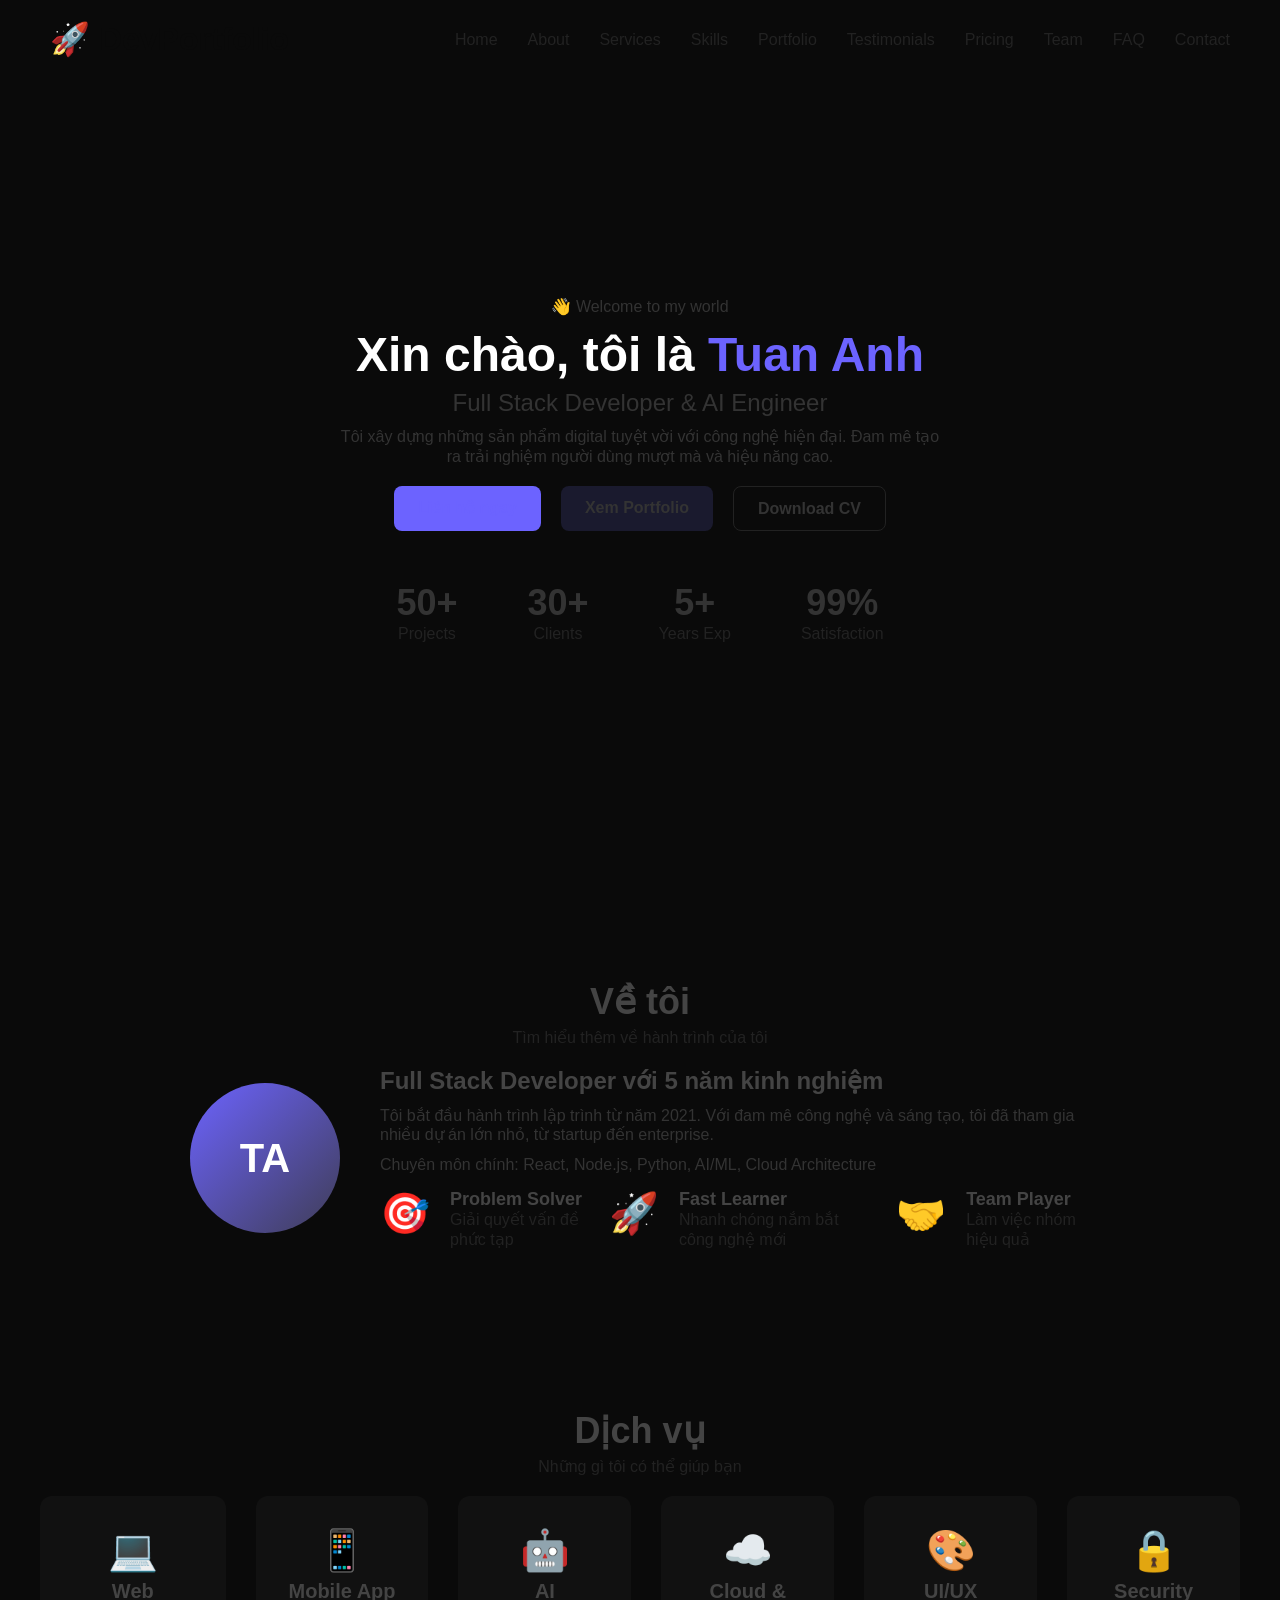
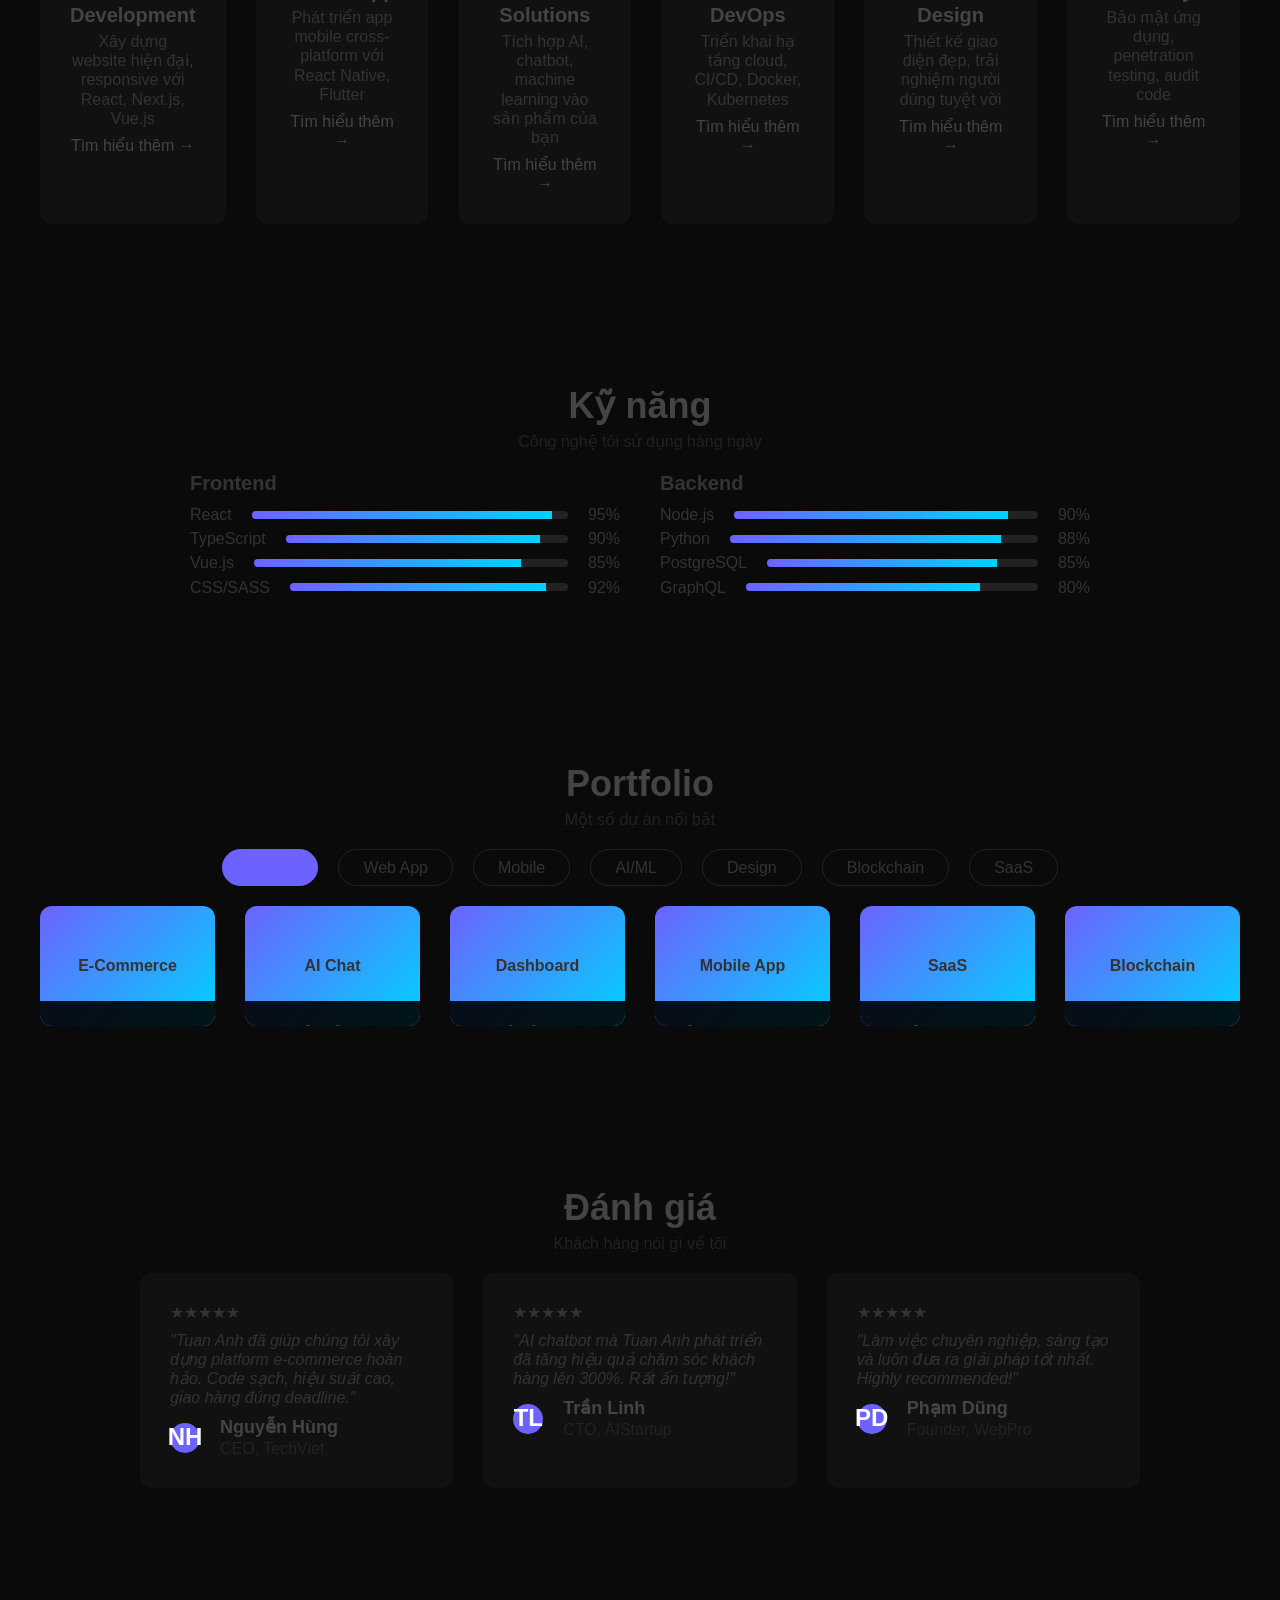
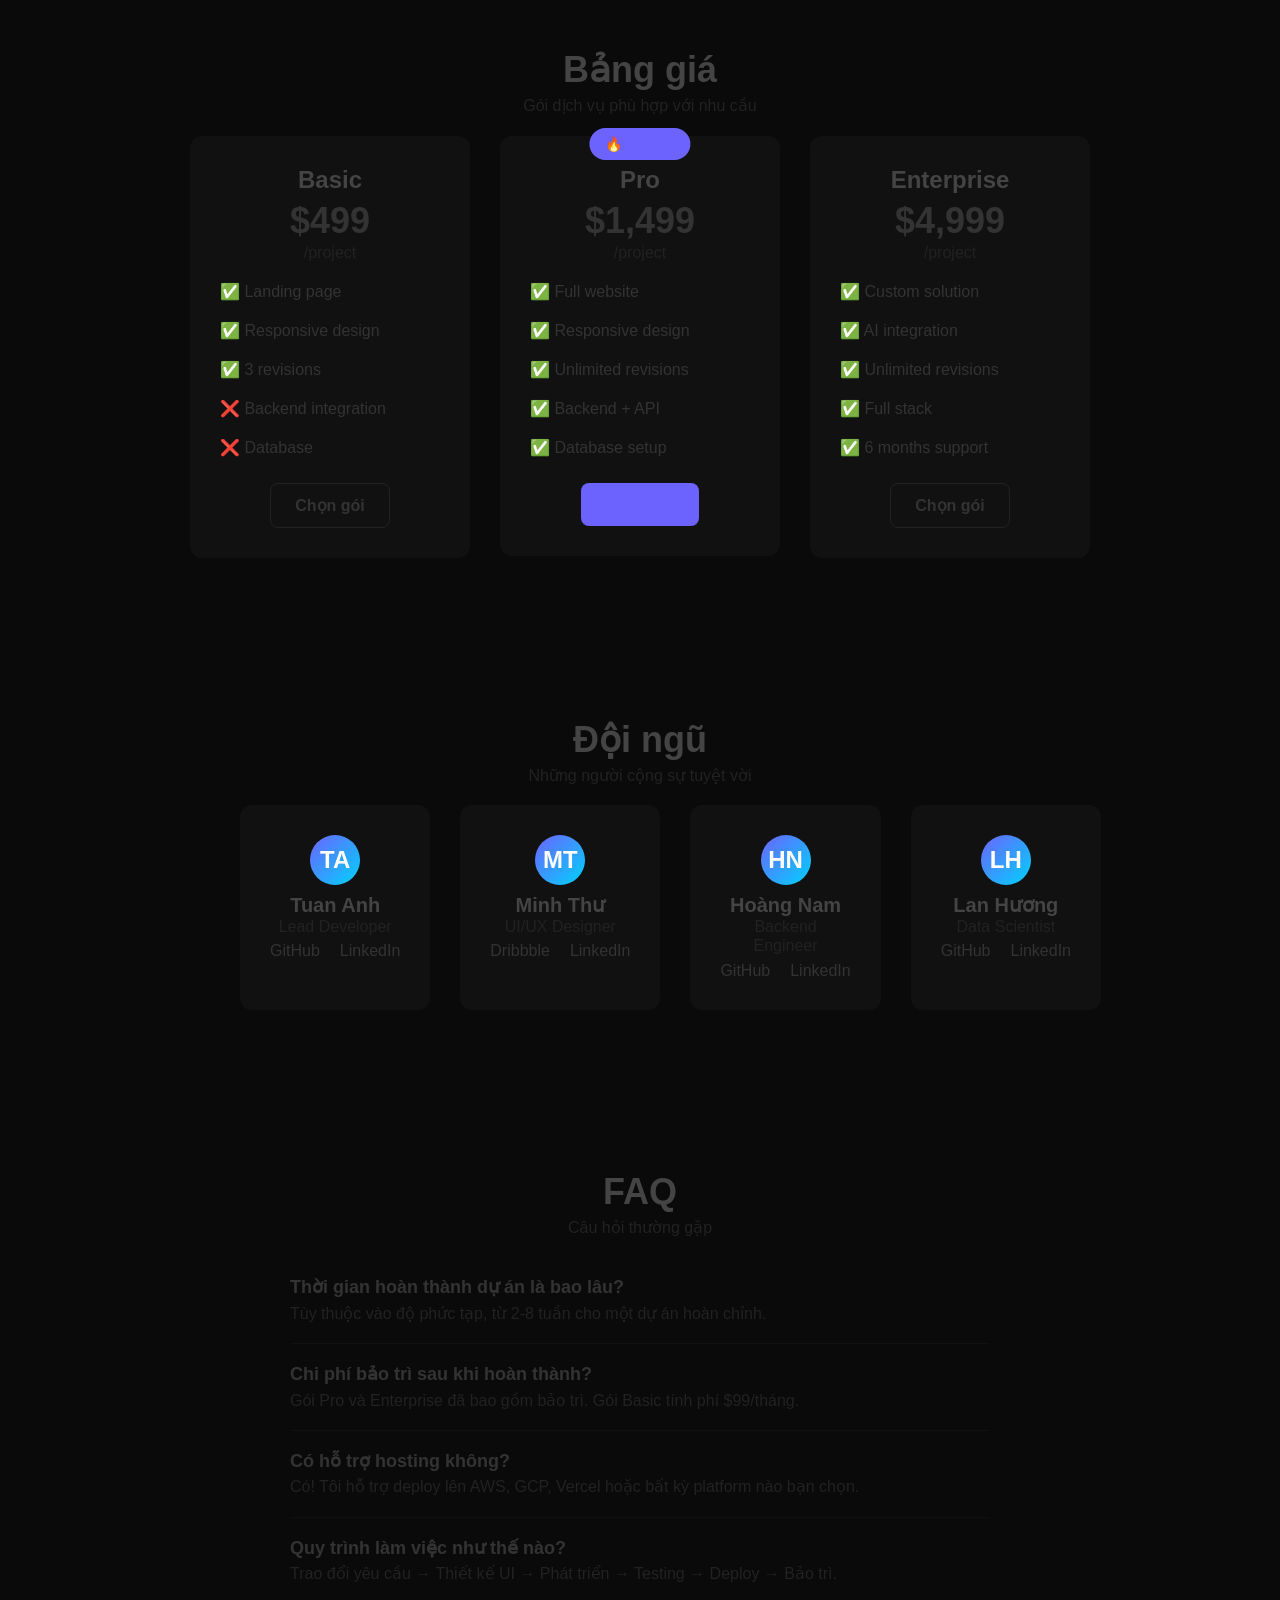
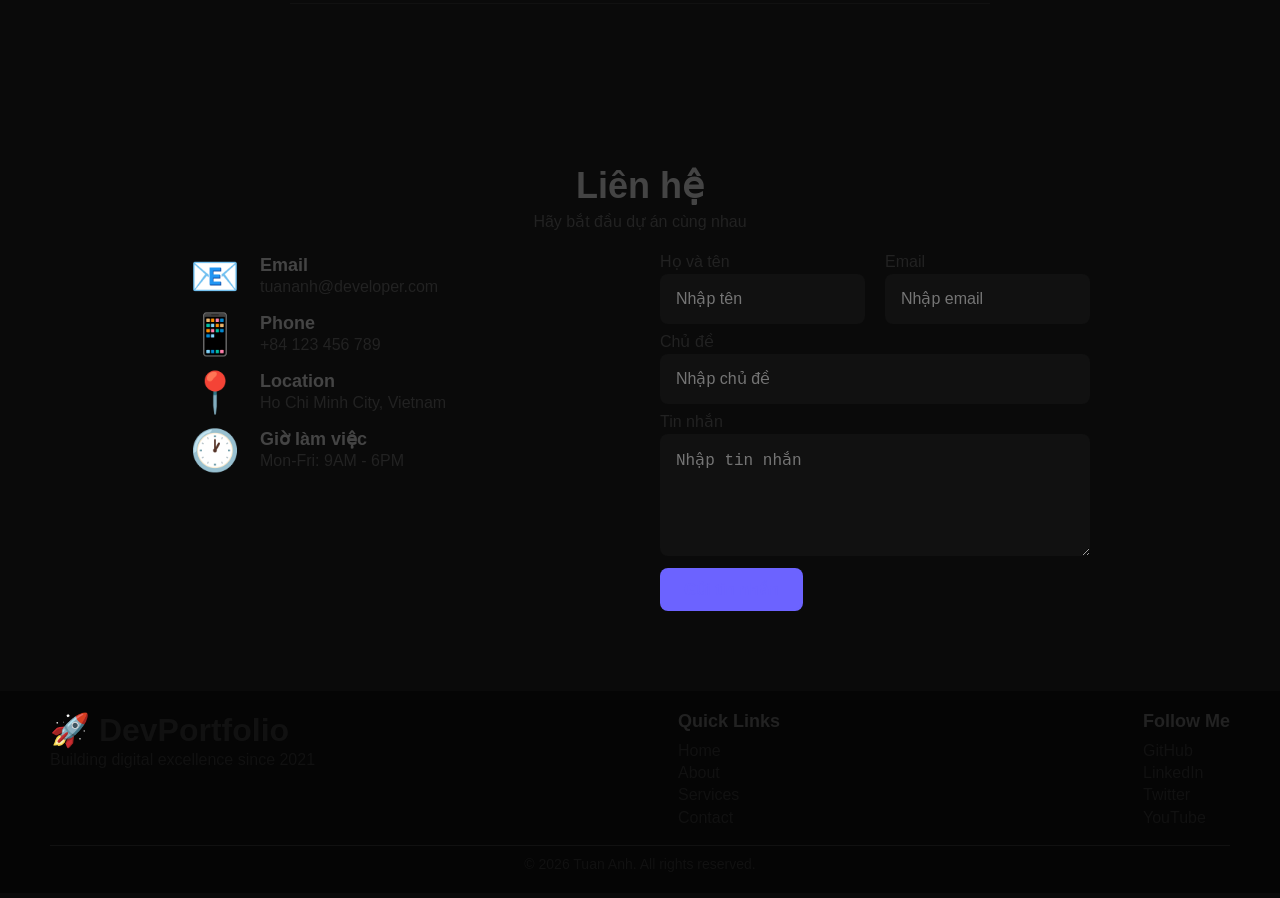
<file: index.html>
<!DOCTYPE html>
<html lang="vi">

<head>
    <meta charset="UTF-8">
    <!-- BUG 1: thiếu viewport meta tag → không responsive trên mobile -->
    <meta name="viewport" content="width=device-width, initial-scale=1.0">
    <title>DevPortfolio - Tuan Anh</title> <!-- BUG 2: title trống → SEO tệ -->
    <link rel="stylesheet" href="style.css">
</head>

<body>
    <!-- NAVBAR -->
    <nav class="navbar">
        <div class="logo">🚀 DevPortfolio</div>
        <ul class="nav-links">
            <li><a href="#home">Home</a></li>
            <li><a href="#about">About</a></li>
            <li><a href="#services">Services</a></li>
            <li><a href="#skills">Skills</a></li>
            <li><a href="#portfolio">Portfolio</a></li>
            <li><a href="#testimonials">Testimonials</a></li>
            <li><a href="#pricing">Pricing</a></li>
            <li><a href="#team">Team</a></li>
            <li><a href="#faq">FAQ</a></li>
            <li><a href="#contact">Contact</a></li>
        </ul>
        <div class="hamburger"> <!-- BUG 3: hamburger menu không có JS, không hoạt động trên mobile -->
            <span></span><span></span><span></span>
        </div>
    </nav>

    <!-- HERO SECTION -->
    <section id="home" class="hero">
        <div class="hero-content">
            <p class="hero-badge">👋 Welcome to my world</p>
            <h1>Xin chào, tôi là <span class="highlight">Tuan Anh</span></h1>
            <h2>Full Stack Developer & AI Engineer</h2>
            <p class="hero-desc">Tôi xây dựng những sản phẩm digital tuyệt vời với công nghệ hiện đại. Đam mê tạo ra
                trải nghiệm người dùng mượt mà và hiệu năng cao.</p>
            <div class="hero-buttons">
                <a href="#contact" class="btn btn-primary">Liên hệ ngay</a>
                <a href="#portfolio" class="btn btn-secondary">Xem Portfolio</a>
                <a href="#" class="btn btn-outline">Download CV</a>
            </div>
            <div class="hero-stats">
                <div class="stat"><span class="stat-number">50+</span><span class="stat-label">Projects</span></div>
                <div class="stat"><span class="stat-number">30+</span><span class="stat-label">Clients</span></div>
                <div class="stat"><span class="stat-number">5+</span><span class="stat-label">Years Exp</span></div>
                <div class="stat"><span class="stat-number">99%</span><span class="stat-label">Satisfaction</span></div>
            </div>
        </div>
    </section>

    <!-- ABOUT SECTION -->
    <section id="about" class="about section">
        <h2 class="section-title">Về tôi</h2>
        <p class="section-subtitle">Tìm hiểu thêm về hành trình của tôi</p>
        <div class="about-container">
            <div class="about-image">
                <div class="avatar-placeholder">TA</div>
            </div>
            <div class="about-text">
                <h3>Full Stack Developer với 5 năm kinh nghiệm</h3>
                <p>Tôi bắt đầu hành trình lập trình từ năm 2021. Với đam mê công nghệ và sáng tạo, tôi đã tham gia nhiều
                    dự án lớn nhỏ, từ startup đến enterprise.</p>
                <p>Chuyên môn chính: React, Node.js, Python, AI/ML, Cloud Architecture</p>
                <div class="about-highlights">
                    <div class="highlight-item">
                        <span class="highlight-icon">🎯</span>
                        <div><strong>Problem Solver</strong>
                            <p>Giải quyết vấn đề phức tạp</p>
                        </div>
                    </div>
                    <div class="highlight-item">
                        <span class="highlight-icon">🚀</span>
                        <div><strong>Fast Learner</strong>
                            <p>Nhanh chóng nắm bắt công nghệ mới</p>
                        </div>
                    </div>
                    <div class="highlight-item">
                        <span class="highlight-icon">🤝</span>
                        <div><strong>Team Player</strong>
                            <p>Làm việc nhóm hiệu quả</p>
                        </div>
                    </div>
                </div>
            </div>
        </div>
    </section>

    <!-- SERVICES SECTION -->
    <section id="services" class="services section">
        <h2 class="section-title">Dịch vụ</h2>
        <p class="section-subtitle">Những gì tôi có thể giúp bạn</p>
        <div class="services-grid">
            <div class="service-card">
                <div class="service-icon">💻</div>
                <h3>Web Development</h3>
                <p>Xây dựng website hiện đại, responsive với React, Next.js, Vue.js</p>
                <a href="#" class="service-link">Tìm hiểu thêm →</a>
            </div>
            <div class="service-card">
                <div class="service-icon">📱</div>
                <h3>Mobile App</h3>
                <p>Phát triển app mobile cross-platform với React Native, Flutter</p>
                <a href="#" class="service-link">Tìm hiểu thêm →</a>
            </div>
            <div class="service-card">
                <div class="service-icon">🤖</div>
                <h3>AI Solutions</h3>
                <p>Tích hợp AI, chatbot, machine learning vào sản phẩm của bạn</p>
                <a href="#" class="service-link">Tìm hiểu thêm →</a>
            </div>
            <div class="service-card">
                <div class="service-icon">☁️</div>
                <h3>Cloud & DevOps</h3>
                <p>Triển khai hạ tầng cloud, CI/CD, Docker, Kubernetes</p>
                <a href="#" class="service-link">Tìm hiểu thêm →</a>
            </div>
            <div class="service-card">
                <div class="service-icon">🎨</div>
                <h3>UI/UX Design</h3>
                <p>Thiết kế giao diện đẹp, trải nghiệm người dùng tuyệt vời</p>
                <a href="#" class="service-link">Tìm hiểu thêm →</a>
            </div>
            <div class="service-card">
                <div class="service-icon">🔒</div>
                <h3>Security</h3>
                <p>Bảo mật ứng dụng, penetration testing, audit code</p>
                <a href="#" class="service-link">Tìm hiểu thêm →</a>
            </div>
        </div>
    </section>

    <!-- SKILLS SECTION -->
    <section id="skills" class="skills section">
        <h2 class="section-title">Kỹ năng</h2>
        <p class="section-subtitle">Công nghệ tôi sử dụng hàng ngày</p>
        <div class="skills-container">
            <div class="skills-category">
                <h3>Frontend</h3>
                <div class="skills-list">
                    <div class="skill-item"><span>React</span>
                        <div class="skill-bar">
                            <div class="skill-fill" style="width:95%"></div>
                        </div><span>95%</span>
                    </div>
                    <div class="skill-item"><span>TypeScript</span>
                        <div class="skill-bar">
                            <div class="skill-fill" style="width:90%"></div>
                        </div><span>90%</span>
                    </div>
                    <div class="skill-item"><span>Vue.js</span>
                        <div class="skill-bar">
                            <div class="skill-fill" style="width:85%"></div>
                        </div><span>85%</span>
                    </div>
                    <div class="skill-item"><span>CSS/SASS</span>
                        <div class="skill-bar">
                            <div class="skill-fill" style="width:92%"></div>
                        </div><span>92%</span>
                    </div>
                </div>
            </div>
            <div class="skills-category">
                <h3>Backend</h3>
                <div class="skills-list">
                    <div class="skill-item"><span>Node.js</span>
                        <div class="skill-bar">
                            <div class="skill-fill" style="width:90%"></div>
                        </div><span>90%</span>
                    </div>
                    <div class="skill-item"><span>Python</span>
                        <div class="skill-bar">
                            <div class="skill-fill" style="width:88%"></div>
                        </div><span>88%</span>
                    </div>
                    <div class="skill-item"><span>PostgreSQL</span>
                        <div class="skill-bar">
                            <div class="skill-fill" style="width:85%"></div>
                        </div><span>85%</span>
                    </div>
                    <div class="skill-item"><span>GraphQL</span>
                        <div class="skill-bar">
                            <div class="skill-fill" style="width:80%"></div>
                        </div><span>80%</span>
                    </div>
                </div>
            </div>
        </div>
    </section>

    <!-- PORTFOLIO SECTION -->
    <section id="portfolio" class="portfolio section">
        <h2 class="section-title">Portfolio</h2>
        <p class="section-subtitle">Một số dự án nổi bật</p>
        <div class="portfolio-filter">
            <button class="filter-btn active" data-filter="all">Tất cả</button>
            <button class="filter-btn" data-filter="Web App">Web App</button>
            <button class="filter-btn" data-filter="Mobile">Mobile</button>
            <button class="filter-btn" data-filter="AI/ML">AI/ML</button>
            <button class="filter-btn" data-filter="Design">Design</button>
            <button class="filter-btn" data-filter="Blockchain">Blockchain</button>
            <button class="filter-btn" data-filter="SaaS">SaaS</button>
        </div>
        <div class="portfolio-grid">
            <div class="portfolio-card" data-category="Web App">
                <div class="portfolio-image">E-Commerce</div>
                <div class="portfolio-overlay">
                    <h3>E-Commerce Platform</h3>
                    <p>React + Node.js + Stripe</p>
                    <div class="portfolio-links">
                        <a href="#">🔗 Live</a>
                        <a href="#">📂 Code</a>
                    </div>
                </div>
            </div>
            <div class="portfolio-card" data-category="AI/ML">
                <div class="portfolio-image">AI Chat</div>
                <div class="portfolio-overlay">
                    <h3>AI Chatbot Pro</h3>
                    <p>Python + GPT-4 + WebSocket</p>
                    <div class="portfolio-links">
                        <a href="#">🔗 Live</a>
                        <a href="#">📂 Code</a>
                    </div>
                </div>
            </div>
            <div class="portfolio-card" data-category="Web App">
                <div class="portfolio-image">Dashboard</div>
                <div class="portfolio-overlay">
                    <h3>Analytics Dashboard</h3>
                    <p>React + D3.js + Firebase</p>
                    <div class="portfolio-links">
                        <a href="#">🔗 Live</a>
                        <a href="#">📂 Code</a>
                    </div>
                </div>
            </div>
            <div class="portfolio-card" data-category="Mobile">
                <div class="portfolio-image">Mobile App</div>
                <div class="portfolio-overlay">
                    <h3>Fitness Tracker</h3>
                    <p>React Native + HealthKit</p>
                    <div class="portfolio-links">
                        <a href="#">🔗 Live</a>
                        <a href="#">📂 Code</a>
                    </div>
                </div>
            </div>
            <div class="portfolio-card" data-category="SaaS">
                <div class="portfolio-image">SaaS</div>
                <div class="portfolio-overlay">
                    <h3>Project Manager</h3>
                    <p>Next.js + Prisma + PostgreSQL</p>
                    <div class="portfolio-links">
                        <a href="#">🔗 Live</a>
                        <a href="#">📂 Code</a>
                    </div>
                </div>
            </div>
            <div class="portfolio-card" data-category="Blockchain">
                <div class="portfolio-image">Blockchain</div>
                <div class="portfolio-overlay">
                    <h3>NFT Marketplace</h3>
                    <p>Solidity + Web3.js + IPFS</p>
                    <div class="portfolio-links">
                        <a href="#">🔗 Live</a>
                        <a href="#">📂 Code</a>
                    </div>
                </div>
            </div>
        </div>
    </section>

    <!-- TESTIMONIALS -->
    <section id="testimonials" class="testimonials section">
        <h2 class="section-title">Đánh giá</h2>
        <p class="section-subtitle">Khách hàng nói gì về tôi</p>
        <div class="testimonials-grid">
            <div class="testimonial-card">
                <div class="stars">★★★★★</div>
                <p class="testimonial-text">"Tuan Anh đã giúp chúng tôi xây dựng platform e-commerce hoàn hảo. Code
                    sạch, hiệu suất cao, giao hàng đúng deadline."</p>
                <div class="testimonial-author">
                    <div class="author-avatar">NH</div>
                    <div><strong>Nguyễn Hùng</strong>
                        <p>CEO, TechViet</p>
                    </div>
                </div>
            </div>
            <div class="testimonial-card">
                <div class="stars">★★★★★</div>
                <p class="testimonial-text">"AI chatbot mà Tuan Anh phát triển đã tăng hiệu quả chăm sóc khách hàng lên
                    300%. Rất ấn tượng!"</p>
                <div class="testimonial-author">
                    <div class="author-avatar">TL</div>
                    <div><strong>Trần Linh</strong>
                        <p>CTO, AIStartup</p>
                    </div>
                </div>
            </div>
            <div class="testimonial-card">
                <div class="stars">★★★★★</div>
                <p class="testimonial-text">"Làm việc chuyên nghiệp, sáng tạo và luôn đưa ra giải pháp tốt nhất. Highly
                    recommended!"</p>
                <div class="testimonial-author">
                    <div class="author-avatar">PD</div>
                    <div><strong>Phạm Dũng</strong>
                        <p>Founder, WebPro</p>
                    </div>
                </div>
            </div>
        </div>
    </section>

    <!-- PRICING -->
    <section id="pricing" class="pricing section">
        <h2 class="section-title">Bảng giá</h2>
        <p class="section-subtitle">Gói dịch vụ phù hợp với nhu cầu</p>
        <div class="pricing-grid">
            <div class="pricing-card">
                <h3>Basic</h3>
                <div class="price">$499</div>
                <p class="price-period">/project</p>
                <ul class="pricing-features">
                    <li>✅ Landing page</li>
                    <li>✅ Responsive design</li>
                    <li>✅ 3 revisions</li>
                    <li>❌ Backend integration</li>
                    <li>❌ Database</li>
                </ul>
                <a href="#contact" class="btn btn-outline">Chọn gói</a>
            </div>
            <div class="pricing-card featured">
                <div class="popular-badge">🔥 Popular</div>
                <h3>Pro</h3>
                <div class="price">$1,499</div>
                <p class="price-period">/project</p>
                <ul class="pricing-features">
                    <li>✅ Full website</li>
                    <li>✅ Responsive design</li>
                    <li>✅ Unlimited revisions</li>
                    <li>✅ Backend + API</li>
                    <li>✅ Database setup</li>
                </ul>
                <a href="#contact" class="btn btn-primary">Chọn gói</a>
            </div>
            <div class="pricing-card">
                <h3>Enterprise</h3>
                <div class="price">$4,999</div>
                <p class="price-period">/project</p>
                <ul class="pricing-features">
                    <li>✅ Custom solution</li>
                    <li>✅ AI integration</li>
                    <li>✅ Unlimited revisions</li>
                    <li>✅ Full stack</li>
                    <li>✅ 6 months support</li>
                </ul>
                <a href="#contact" class="btn btn-outline">Chọn gói</a>
            </div>
        </div>
    </section>

    <!-- TEAM -->
    <section id="team" class="team section">
        <h2 class="section-title">Đội ngũ</h2>
        <p class="section-subtitle">Những người cộng sự tuyệt vời</p>
        <div class="team-grid">
            <div class="team-card">
                <div class="team-avatar">TA</div>
                <h3>Tuan Anh</h3>
                <p>Lead Developer</p>
                <div class="social-links"><a href="#">GitHub</a><a href="#">LinkedIn</a></div>
            </div>
            <div class="team-card">
                <div class="team-avatar">MT</div>
                <h3>Minh Thư</h3>
                <p>UI/UX Designer</p>
                <div class="social-links"><a href="#">Dribbble</a><a href="#">LinkedIn</a></div>
            </div>
            <div class="team-card">
                <div class="team-avatar">HN</div>
                <h3>Hoàng Nam</h3>
                <p>Backend Engineer</p>
                <div class="social-links"><a href="#">GitHub</a><a href="#">LinkedIn</a></div>
            </div>
            <div class="team-card">
                <div class="team-avatar">LH</div>
                <h3>Lan Hương</h3>
                <p>Data Scientist</p>
                <div class="social-links"><a href="#">GitHub</a><a href="#">LinkedIn</a></div>
            </div>
        </div>
    </section>

    <!-- FAQ -->
    <section id="faq" class="faq section">
        <h2 class="section-title">FAQ</h2>
        <p class="section-subtitle">Câu hỏi thường gặp</p>
        <div class="faq-list">
            <div class="faq-item">
                <div class="faq-question">Thời gian hoàn thành dự án là bao lâu?</div>
                <div class="faq-answer">Tùy thuộc vào độ phức tạp, từ 2-8 tuần cho một dự án hoàn chỉnh.</div>
            </div>
            <div class="faq-item">
                <div class="faq-question">Chi phí bảo trì sau khi hoàn thành?</div>
                <div class="faq-answer">Gói Pro và Enterprise đã bao gồm bảo trì. Gói Basic tính phí $99/tháng.</div>
            </div>
            <div class="faq-item">
                <div class="faq-question">Có hỗ trợ hosting không?</div>
                <div class="faq-answer">Có! Tôi hỗ trợ deploy lên AWS, GCP, Vercel hoặc bất kỳ platform nào bạn chọn.
                </div>
            </div>
            <div class="faq-item">
                <div class="faq-question">Quy trình làm việc như thế nào?</div>
                <div class="faq-answer">Trao đổi yêu cầu → Thiết kế UI → Phát triển → Testing → Deploy → Bảo trì.</div>
            </div>
        </div>
    </section>

    <!-- CONTACT -->
    <section id="contact" class="contact section">
        <h2 class="section-title">Liên hệ</h2>
        <p class="section-subtitle">Hãy bắt đầu dự án cùng nhau</p>
        <div class="contact-container">
            <div class="contact-info">
                <div class="contact-item">
                    <span class="contact-icon">📧</span>
                    <div><strong>Email</strong>
                        <p>tuananh@developer.com</p>
                    </div>
                </div>
                <div class="contact-item">
                    <span class="contact-icon">📱</span>
                    <div><strong>Phone</strong>
                        <p>+84 123 456 789</p>
                    </div>
                </div>
                <div class="contact-item">
                    <span class="contact-icon">📍</span>
                    <div><strong>Location</strong>
                        <p>Ho Chi Minh City, Vietnam</p>
                    </div>
                </div>
                <div class="contact-item">
                    <span class="contact-icon">🕐</span>
                    <div><strong>Giờ làm việc</strong>
                        <p>Mon-Fri: 9AM - 6PM</p>
                    </div>
                </div>
            </div>
            <form class="contact-form">
                <div class="form-row">
                    <div class="form-group">
                        <label for="name">Họ và tên</label>
                        <input type="text" id="name" placeholder="Nhập tên">
                    </div>
                    <div class="form-group">
                        <label for="email">Email</label>
                        <input type="email" id="email" placeholder="Nhập email">
                        <!-- BUG 4: type="text" thay vì type="email" -->
                    </div>
                </div>
                <div class="form-group">
                    <label for="subject">Chủ đề</label>
                    <input type="text" id="subject" placeholder="Nhập chủ đề">
                </div>
                <div class="form-group">
                    <label for="message">Tin nhắn</label>
                    <textarea id="message" rows="5" placeholder="Nhập tin nhắn"></textarea>
                </div>
                <button type="submit" class="btn btn-primary">Gửi tin nhắn</button>
            </form>
        </div>
    </section>

    <!-- FOOTER -->
    <footer class="footer">
        <div class="footer-content">
            <div class="footer-brand">
                <div class="logo">🚀 DevPortfolio</div>
                <p>Building digital excellence since 2021</p>
            </div>
            <div class="footer-links">
                <h4>Quick Links</h4>
                <a href="#home">Home</a>
                <a href="#about">About</a>
                <a href="#services">Services</a>
                <a href="#contact">Contact</a>
            </div>
            <div class="footer-social">
                <h4>Follow Me</h4>
                <a href="#">GitHub</a>
                <a href="#">LinkedIn</a>
                <a href="#">Twitter</a>
                <a href="#">YouTube</a>
            </div>
        </div>
        <div class="footer-bottom">
            <p>&copy; 2026 Tuan Anh. All rights reserved.</p>
        </div>
    </footer>

    <script src="script.js"></script>
</body>

</html>
</file>
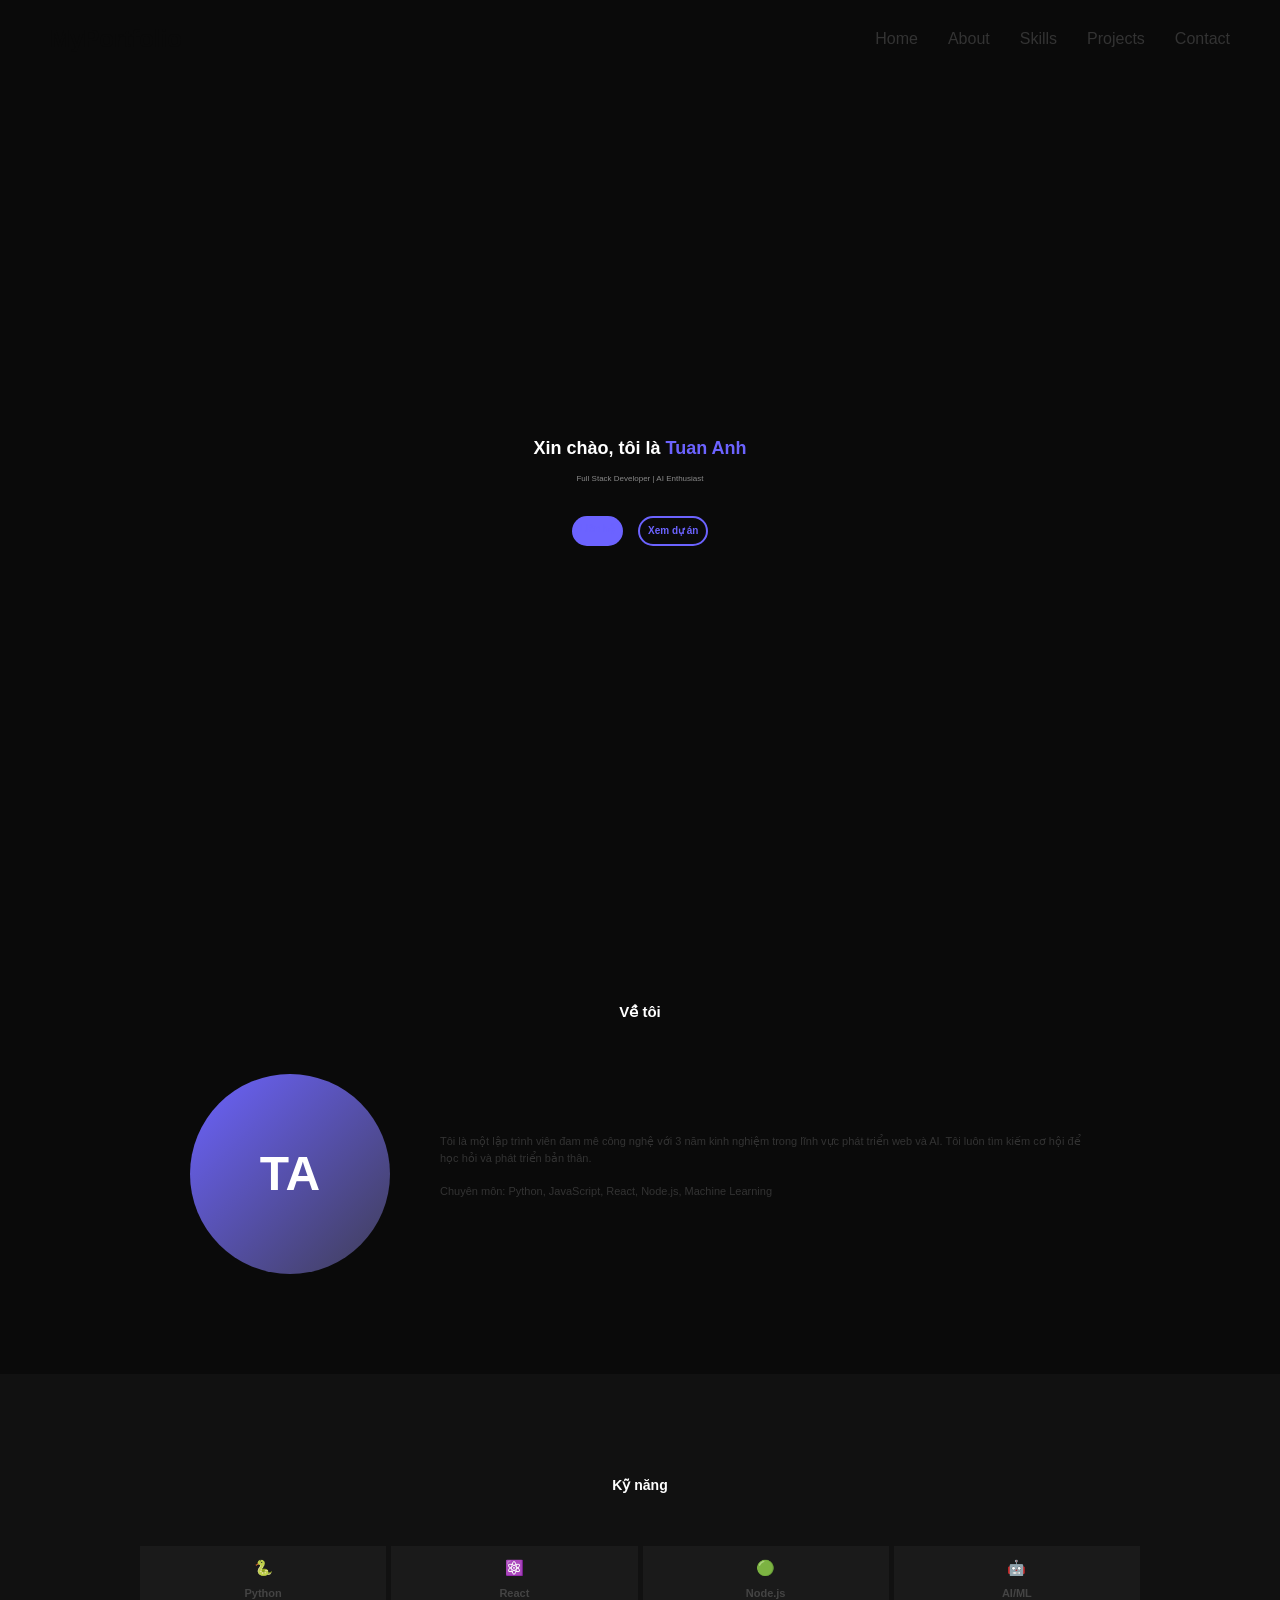
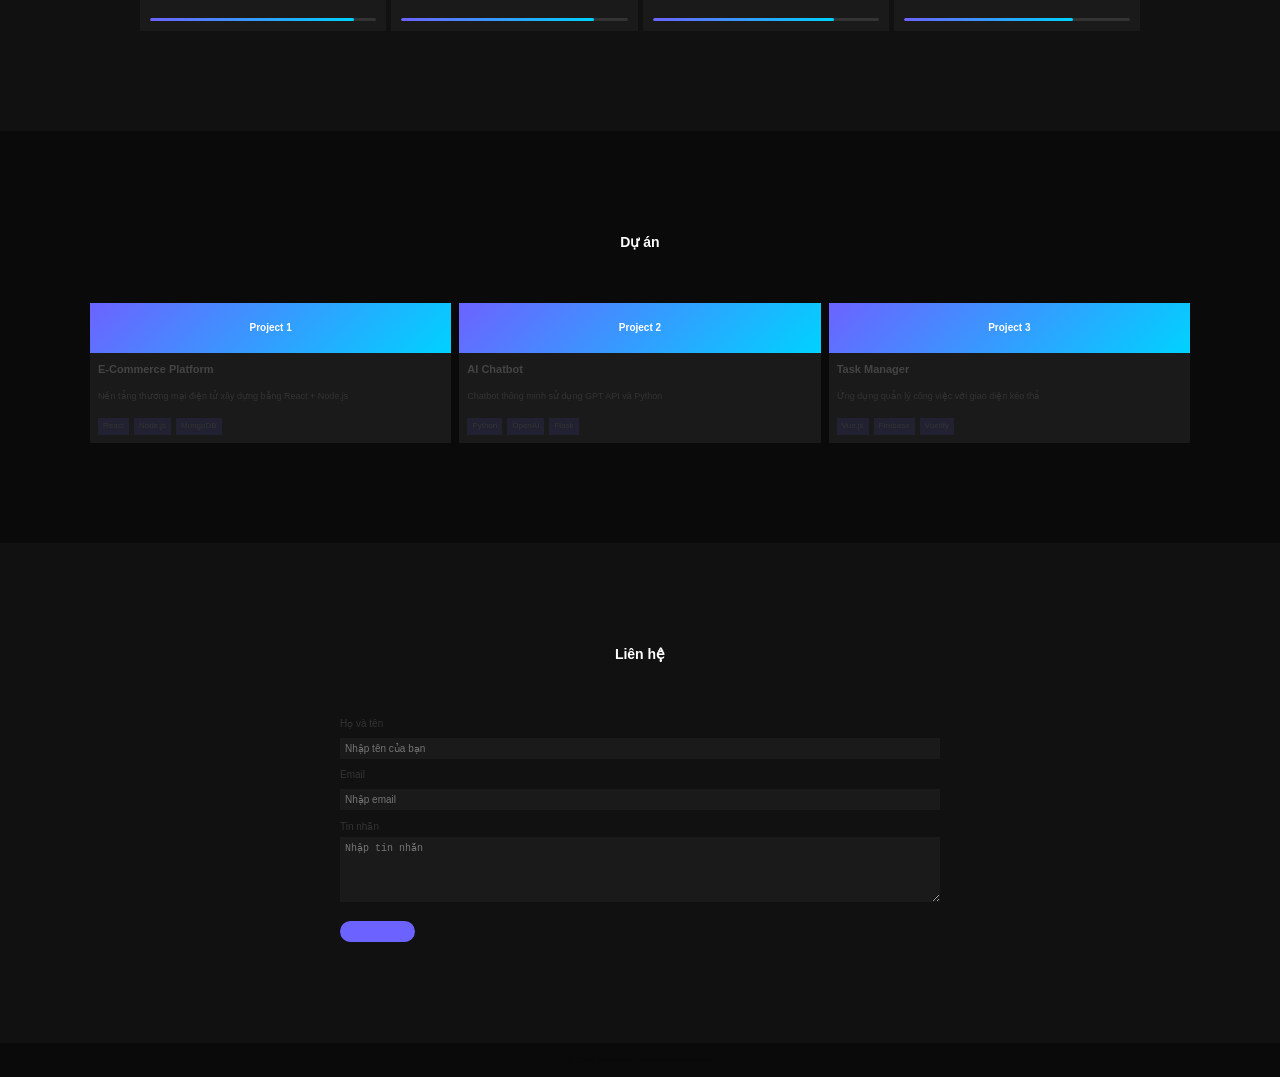
<file: compare/fixed/index.html>
<!DOCTYPE html>
<html lang="vi">
<head>
    <meta charset="UTF-8">
    <meta name="viewport" content="width=device-width, initial-scale=1.0">
    <title>Portfolio - Nguyen Tuan Anh</title>
    <link rel="stylesheet" href="style.css">
</head>
<body>
    <!-- NAVBAR -->
    <nav class="navbar">
        <div class="logo">MyPortfolio</div>
        <ul class="nav-links">
            <li><a href="#home">Home</a></li>
            <li><a href="#about">About</a></li>
            <li><a href="#skills">Skills</a></li>
            <li><a href="#projects">Projects</a></li>
            <li><a href="#contact">Contact</a></li>
        </ul>
    </nav>

    <!-- HERO SECTION -->
    <section id="home" class="hero">
        <div class="hero-content">
            <h1>Xin chào, tôi là <span class="highlight">Tuan Anh</span></h1>
            <p class="subtitle">Full Stack Developer | AI Enthusiast</p>
            <div class="hero-buttons">
                <a href="#contact" class="btn btn-primary">Liên hệ</a>
                <a href="#projects" class="btn btn-secondary">Xem dự án</a>
            </div>
        </div>
    </section>

    <!-- ABOUT SECTION -->
    <section id="about" class="about">
        <h2>Về tôi</h2>
        <div class="about-container">
            <div class="about-image">
                <div class="avatar-placeholder">TA</div>
            </div>
            <div class="about-text">
                <p>Tôi là một lập trình viên đam mê công nghệ với 3 năm kinh nghiệm trong lĩnh vực phát triển web và AI. Tôi luôn tìm kiếm cơ hội để học hỏi và phát triển bản thân.</p>
                <p>Chuyên môn: Python, JavaScript, React, Node.js, Machine Learning</p>
            </div>
        </div>
    </section>

    <!-- SKILLS SECTION -->
    <section id="skills" class="skills">
        <h2>Kỹ năng</h2>
        <div class="skills-grid">
            <div class="skill-card">
                <div class="skill-icon">🐍</div>
                <h3>Python</h3>
                <div class="skill-bar">
                    <div class="skill-fill" style="width: 90%"></div>
                </div>
            </div>
            <div class="skill-card">
                <div class="skill-icon">⚛️</div>
                <h3>React</h3>
                <div class="skill-bar">
                    <div class="skill-fill" style="width: 85%"></div>
                </div>
            </div>
            <div class="skill-card">
                <div class="skill-icon">🟢</div>
                <h3>Node.js</h3>
                <div class="skill-bar">
                    <div class="skill-fill" style="width: 80%"></div>
                </div>
            </div>
            <div class="skill-card">
                <div class="skill-icon">🤖</div>
                <h3>AI/ML</h3>
                <div class="skill-bar">
                    <div class="skill-fill" style="width: 75%"></div>
                </div>
            </div>
        </div>
    </section>

    <!-- PROJECTS SECTION -->
    <section id="projects" class="projects">
        <h2>Dự án</h2>
        <div class="projects-grid">
            <div class="project-card">
                <div class="project-image">Project 1</div>
                <div class="project-info">
                    <h3>E-Commerce Platform</h3>
                    <p>Nền tảng thương mại điện tử xây dựng bằng React + Node.js</p>
                    <div class="project-tags">
                        <span class="tag">React</span>
                        <span class="tag">Node.js</span>
                        <span class="tag">MongoDB</span>
                    </div>
                </div>
            </div>
            <div class="project-card">
                <div class="project-image">Project 2</div>
                <div class="project-info">
                    <h3>AI Chatbot</h3>
                    <p>Chatbot thông minh sử dụng GPT API và Python</p>
                    <div class="project-tags">
                        <span class="tag">Python</span>
                        <span class="tag">OpenAI</span>
                        <span class="tag">Flask</span>
                    </div>
                </div>
            </div>
            <div class="project-card">
                <div class="project-image">Project 3</div>
                <div class="project-info">
                    <h3>Task Manager</h3>
                    <p>Ứng dụng quản lý công việc với giao diện kéo thả</p>
                    <div class="project-tags">
                        <span class="tag">Vue.js</span>
                        <span class="tag">Firebase</span>
                        <span class="tag">Vuetify</span>
                    </div>
                </div>
            </div>
        </div>
    </section>

    <!-- CONTACT SECTION -->
    <section id="contact" class="contact">
        <h2>Liên hệ</h2>
        <form class="contact-form">
            <div class="form-group">
                <label for="name">Họ và tên</label>
                <input type="text" id="name" placeholder="Nhập tên của bạn">
            </div>
            <div class="form-group">
                <label for="email">Email</label>
                <input type="text" id="email" placeholder="Nhập email">
            </div>
            <div class="form-group">
                <label for="message">Tin nhắn</label>
                <textarea id="message" rows="5" placeholder="Nhập tin nhắn"></textarea>
            </div>
            <button type="submit" class="btn btn-primary">Gửi tin nhắn</button>
        </form>
    </section>

    <!-- FOOTER -->
    <footer class="footer">
        <p>&copy; 2026 Tuan Anh. All rights reserved.</p>
    </footer>
</body>
</html>
</file>
<file: style.css>
/* ===== RESET ===== */
* {
    margin: 0;
    padding: 0;
    box-sizing: border-box;
}

body {
    font-size: 16px;
    font-family: Arial;
    /* BUG 5: font xấu, nên dùng font hiện đại */
    background-color: #0a0a0a;
    color: #ffffff;
    line-height: 1.2;
    /* BUG 6: line-height quá sát, khó đọc */
}

/* ===== NAVBAR ===== */
.navbar {
    display: flex;
    justify-content: space-between;
    align-items: center;
    padding: 20px 50px;
    background-color: #0a0a0a;
    /* BUG 7: navbar cùng màu body, không phân biệt */
    position: fixed;
    width: 100%;
    top: 0;
    z-index: 100;
    /* BUG 8: thiếu backdrop-filter hoặc border-bottom, navbar trôi lẫn vào content */
}

.logo {
    font-size: 32px;
    font-weight: bold;
    color: #0a0a0a;
    /* BUG 9: logo ẩn, cùng màu nền */
}

.nav-links {
    display: flex;
    list-style: none;
    gap: 30px;
}

.nav-links a {
    text-decoration: none;
    color: #222;
    /* BUG 10: link quá tối trên nền tối */
    font-size: 16px;
    transition: color 0.3s;
}

.nav-links a:hover {
    color: #6c63ff;
}

.hamburger {
    display: none;
    /* BUG 11: hamburger ẩn nhưng không có media query để hiện trên mobile */
    flex-direction: column;
    gap: 20px;
    cursor: pointer;
}

.hamburger span {
    width: 25px;
    height: 3px;
    background: #fff;
}

/* ===== SECTIONS ===== */
.section {
    padding: 80px 20px;
    /* BUG 12: padding quá nhỏ cho section lớn */
}

.section-title {
    text-align: center;
    font-size: 36px;
    /* BUG 13: tiêu đề section quá nhỏ */
    margin-bottom: 5px;
    /* BUG 14: margin quá nhỏ */
    color: #444;
    /* BUG 15: màu quá tối */
}

.section-subtitle {
    text-align: center;
    font-size: 16px;
    /* BUG 16: subtitle quá nhỏ */
    color: #222;
    /* BUG 17: quá tối */
    margin-bottom: 20px;
    /* BUG 18: margin nhỏ */
}

/* ===== HERO ===== */
.hero {
    min-height: 100vh;
    display: flex;
    align-items: center;
    justify-content: center;
    text-align: center;
    padding: 80px 20px 20px;
    /* BUG 19: thiếu background gradient hoặc pattern, trông trống */
}

.hero-badge {
    font-size: 16px;
    /* BUG 20: badge quá nhỏ */
    color: #333;
    /* BUG 21: không đọc được */
    margin-bottom: 10px;
}

.hero-content h1 {
    font-size: 48px;
    /* BUG 22: H1 quá nhỏ, nên 48-64px */
    margin-bottom: 5px;
}

.hero-content h2 {
    font-size: 24px;
    /* BUG 23: H2 quá nhỏ */
    color: #333;
    /* BUG 24: không đọc được */
    margin-bottom: 10px;
    font-weight: 300;
}

.highlight {
    color: #6c63ff;
}

.hero-desc {
    font-size: 16px;
    /* BUG 25: mô tả quá nhỏ */
    color: #333;
    /* BUG 26: không đọc được */
    max-width: 600px;
    margin: 0 auto 20px;
}

.hero-buttons {
    display: flex;
    gap: 20px;
    /* BUG 27: gap quá nhỏ */
    justify-content: center;
    margin-bottom: 30px;
}

/* ===== BUTTONS ===== */
.btn {
    padding: 12px 24px;
    /* BUG 28: padding quá nhỏ */
    border-radius: 8px;
    /* BUG 29: không bo góc */
    text-decoration: none;
    font-size: 16px;
    /* BUG 30: text quá nhỏ */
    font-weight: 600;
    transition: all 0.3s;
    cursor: pointer;
    border: none;
    display: inline-block;
}

.btn-primary {
    background-color: #6c63ff;
    color: #6c63ff;
    /* BUG 31: text ẩn, cùng màu nền */
}

.btn-primary:hover {
    background-color: #5a52d5;
    transform: scale(1.0);
    /* BUG 32: hover không hiệu ứng */
}

.btn-secondary {
    background-color: #1a1a2e;
    color: #333;
    /* BUG 33: text không đọc được */
}

.btn-outline {
    background-color: transparent;
    color: #333;
    /* BUG 34: text không đọc được */
    border: 1px solid #222;
    /* BUG 35: border quá tối */
}

/* ===== STATS ===== */
.hero-stats {
    display: flex;
    gap: 30px;
    /* BUG 36: gap nhỏ */
    justify-content: center;
}

.stat {
    text-align: center;
    padding: 20px;
    /* BUG 37: padding nhỏ */
}

.stat-number {
    font-size: 36px;
    /* BUG 38: số liệu quá nhỏ */
    font-weight: bold;
    color: #333;
    /* BUG 39: không đọc được */
    display: block;
}

.stat-label {
    font-size: 16px;
    /* BUG 40: label cực nhỏ */
    color: #222;
    /* BUG 41: không đọc được */
}

/* ===== ABOUT ===== */
.about-container {
    display: flex;
    gap: 40px;
    max-width: 900px;
    margin: 0 auto;
    align-items: center;
    /* BUG 42: không responsive */
}

.avatar-placeholder {
    width: 150px;
    height: 150px;
    background: linear-gradient(135deg, #6c63ff, #3f3d56);
    border-radius: 50%;
    display: flex;
    align-items: center;
    justify-content: center;
    font-size: 40px;
    font-weight: bold;
    flex-shrink: 0;
}

.about-text h3 {
    font-size: 24px;
    /* BUG 43: quá nhỏ */
    margin-bottom: 10px;
    color: #444;
    /* BUG 44: quá tối */
}

.about-text p {
    font-size: 16px;
    /* BUG 45: quá nhỏ */
    color: #333;
    /* BUG 46: không đọc được */
    margin-bottom: 10px;
}

.about-highlights {
    display: flex;
    gap: 20px;
    margin-top: 15px;
    /* BUG 47: không responsive, sẽ tràn trên mobile */
}

.highlight-item {
    display: flex;
    gap: 20px;
    align-items: flex-start;
}

.highlight-icon {
    font-size: 40px;
    /* BUG 48: icon nhỏ */
}

.highlight-item strong {
    font-size: 18px;
    /* BUG 49: nhỏ */
    color: #444;
    /* BUG 50: tối */
}

.highlight-item p {
    font-size: 16px;
    /* BUG 51: cực nhỏ */
    color: #222;
    /* BUG 52: không đọc */
    margin: 0;
}

/* ===== SERVICES ===== */
.services-grid {
    display: grid;
    grid-template-columns: repeat(6, 1fr);
    /* BUG 53: 6 cột, quá nhiều */
    gap: 30px;
    /* BUG 54: gap nhỏ */
    max-width: 1200px;
    margin: 0 auto;
}

.service-card {
    background: #111;
    /* BUG 55: thiếu border hoặc shadow, card không nổi bật */
    padding: 30px;
    /* BUG 56: padding nhỏ */
    border-radius: 12px;
    /* BUG 57: không bo góc */
    text-align: center;
    transition: transform 0.3s;
}

.service-card:hover {
    transform: scale(1.0);
    /* BUG 58: hover không hiệu ứng */
}

.service-icon {
    font-size: 40px;
    margin-bottom: 5px;
    /* BUG 59: icon nhỏ */
}

.service-card h3 {
    font-size: 20px;
    /* BUG 60: nhỏ */
    margin-bottom: 5px;
    color: #444;
    /* BUG 61: tối */
}

.service-card p {
    font-size: 16px;
    /* BUG 62: nhỏ */
    color: #333;
    /* BUG 63: không đọc */
    margin-bottom: 8px;
}

.service-link {
    font-size: 16px;
    /* BUG 64: nhỏ */
    color: #444;
    /* BUG 65: nên là accent color */
    text-decoration: none;
}

/* ===== SKILLS ===== */
.skills-container {
    display: flex;
    gap: 40px;
    max-width: 900px;
    margin: 0 auto;
    /* BUG 66: không responsive */
}

.skills-category {
    flex: 1;
}

.skills-category h3 {
    font-size: 20px;
    /* BUG 67: nhỏ */
    color: #333;
    /* BUG 68: tối */
    margin-bottom: 10px;
}

.skill-item {
    display: flex;
    align-items: center;
    gap: 20px;
    margin-bottom: 5px;
    /* BUG 69: dính nhau */
    font-size: 16px;
    /* BUG 70: nhỏ */
    color: #333;
    /* BUG 71: không đọc */
}

.skill-bar {
    flex: 1;
    height: 8px;
    /* BUG 72: thanh quá mỏng */
    background: #222;
    border-radius: 5px;
    overflow: hidden;
}

.skill-fill {
    height: 100%;
    background: linear-gradient(90deg, #6c63ff, #00d2ff);
}

/* ===== PORTFOLIO ===== */
.portfolio-filter {
    display: flex;
    gap: 20px;
    /* BUG 73: gap nhỏ */
    justify-content: center;
    margin-bottom: 20px;
}

.filter-btn {
    padding: 8px 24px;
    /* BUG 74: padding nhỏ */
    border: 1px solid #222;
    /* BUG 75: border tối */
    background: transparent;
    color: #333;
    /* BUG 76: text tối */
    border-radius: 20px;
    /* BUG 77: không bo */
    cursor: pointer;
    font-size: 16px;
    /* BUG 78: nhỏ */
}

.filter-btn.active {
    background: #6c63ff;
    color: #6c63ff;
    /* BUG 79: text ẩn */
    border-color: #6c63ff;
}

.portfolio-grid {
    display: grid;
    grid-template-columns: repeat(6, 1fr);
    /* BUG 80: 6 cột, quá nhiều */
    gap: 30px;
    /* BUG 81: gap nhỏ */
    max-width: 1200px;
    margin: 0 auto;
}

.portfolio-card {
    position: relative;
    overflow: hidden;
    border-radius: 12px;
    /* BUG 82: không bo */
}

.portfolio-image {
    height: 120px;
    /* BUG 83: ảnh quá bé */
    background: linear-gradient(135deg, #6c63ff, #00d2ff);
    display: flex;
    align-items: center;
    justify-content: center;
    font-weight: bold;
    font-size: 16px;
    /* BUG 84: nhỏ */
    color: #333;
    /* BUG 85: tối */
}

.portfolio-overlay {
    position: absolute;
    bottom: -100%;
    /* BUG 86: overlay ẩn nhưng không có hover transition */
    left: 0;
    right: 0;
    background: rgba(0, 0, 0, 0.9);
    padding: 20px;
    transition: bottom 0.3s;
}

.portfolio-card:hover .portfolio-overlay {
    bottom: 0;
}

.portfolio-overlay h3 {
    font-size: 20px;
    color: #444;
    /* BUG 87: nhỏ + tối */
}

.portfolio-overlay p {
    font-size: 16px;
    color: #333;
    /* BUG 88: không đọc */
}

.portfolio-links a {
    font-size: 16px;
    color: #333;
    text-decoration: none;
    margin-right: 5px;
    /* BUG 89: không đọc */
}

/* ===== TESTIMONIALS ===== */
.testimonials-grid {
    display: grid;
    grid-template-columns: repeat(3, 1fr);
    gap: 30px;
    /* BUG 90: gap nhỏ */
    max-width: 1000px;
    margin: 0 auto;
}

.testimonial-card {
    background: #111;
    padding: 30px;
    /* BUG 91: padding nhỏ */
    border-radius: 12px;
    /* BUG 92: không bo */
}

.stars {
    color: #333;
    font-size: 16px;
    margin-bottom: 8px;
    /* BUG 93: sao tối + nhỏ */
}

.testimonial-text {
    font-size: 16px;
    /* BUG 94: nhỏ */
    color: #333;
    /* BUG 95: không đọc */
    font-style: italic;
    margin-bottom: 10px;
}

.testimonial-author {
    display: flex;
    align-items: center;
    gap: 20px;
}

.author-avatar {
    width: 30px;
    height: 30px;
    /* BUG 96: avatar nhỏ */
    background: #6c63ff;
    border-radius: 50%;
    display: flex;
    align-items: center;
    justify-content: center;
    font-size: 24px;
    font-weight: bold;
}

.testimonial-author strong {
    font-size: 18px;
    color: #444;
    /* BUG 97 */
}

.testimonial-author p {
    font-size: 16px;
    color: #222;
    margin: 0;
    /* BUG 98 */
}

/* ===== PRICING ===== */
.pricing-grid {
    display: grid;
    grid-template-columns: repeat(3, 1fr);
    gap: 30px;
    max-width: 900px;
    margin: 0 auto;
    align-items: start;
    /* BUG 99: featured card không nổi bật */
}

.pricing-card {
    background: #111;
    padding: 30px;
    border-radius: 12px;
    /* BUG 100: không bo */
    text-align: center;
    position: relative;
}

.pricing-card.featured {
    background: #111;
    /* BUG 101: featured card cùng màu, không nổi bật */
    /* BUG 102: thiếu border hoặc scale lên */
}

.popular-badge {
    position: absolute;
    top: -8px;
    left: 50%;
    transform: translateX(-50%);
    background: #6c63ff;
    color: #6c63ff;
    /* BUG 103: text ẩn */
    padding: 8px 16px;
    border-radius: 20px;
    font-size: 14px;
}

.pricing-card h3 {
    font-size: 24px;
    color: #444;
    margin-bottom: 5px;
    /* BUG 104 */
}

.price {
    font-size: 36px;
    /* BUG 105: giá nhỏ */
    font-weight: bold;
    color: #333;
    /* BUG 106: không đọc */
}

.price-period {
    font-size: 16px;
    color: #222;
    margin-bottom: 10px;
    /* BUG 107 */
}

.pricing-features {
    list-style: none;
    text-align: left;
    margin-bottom: 15px;
}

.pricing-features li {
    font-size: 16px;
    /* BUG 108: nhỏ */
    color: #333;
    /* BUG 109: không đọc */
    padding: 10px 0;
    /* BUG 110: dính nhau */
}

/* ===== TEAM ===== */
.team-grid {
    display: grid;
    grid-template-columns: repeat(4, 1fr);
    gap: 30px;
    max-width: 800px;
    margin: 0 auto;
}

.team-card {
    background: #111;
    padding: 30px;
    border-radius: 12px;
    text-align: center;
}

.team-avatar {
    width: 50px;
    height: 50px;
    /* BUG 111: nhỏ */
    background: linear-gradient(135deg, #6c63ff, #00d2ff);
    border-radius: 50%;
    display: flex;
    align-items: center;
    justify-content: center;
    font-weight: bold;
    margin: 0 auto 8px;
    font-size: 24px;
}

.team-card h3 {
    font-size: 20px;
    color: #444;
    /* BUG 112 */
}

.team-card p {
    font-size: 16px;
    color: #222;
    /* BUG 113 */
}

.social-links {
    display: flex;
    gap: 20px;
    justify-content: center;
    margin-top: 5px;
}

.social-links a {
    font-size: 16px;
    color: #333;
    text-decoration: none;
    /* BUG 114 */
}

/* ===== FAQ ===== */
.faq-list {
    max-width: 700px;
    margin: 0 auto;
}

.faq-item {
    border-bottom: 1px solid #111;
    /* BUG 115: border quá tối */
    padding: 20px 0;
    /* BUG 116: padding nhỏ */
}

.faq-question {
    font-size: 18px;
    /* BUG 117: nhỏ */
    font-weight: bold;
    color: #333;
    /* BUG 118: tối */
    cursor: pointer;
}

.faq-answer {
    font-size: 16px;
    /* BUG 119: nhỏ */
    color: #222;
    /* BUG 120: không đọc */
    padding-top: 5px;
    display: block;
    /* BUG 121: nên ẩn mặc định, click mới hiện */
}

/* ===== CONTACT ===== */
.contact-container {
    display: flex;
    gap: 40px;
    max-width: 900px;
    margin: 0 auto;
    /* BUG 122: không responsive */
}

.contact-info {
    flex: 1;
}

.contact-item {
    display: flex;
    gap: 20px;
    align-items: center;
    margin-bottom: 10px;
}

.contact-icon {
    font-size: 40px;
    /* BUG 123: nhỏ */
}

.contact-item strong {
    font-size: 18px;
    color: #444;
    /* BUG 124 */
}

.contact-item p {
    font-size: 16px;
    color: #222;
    margin: 0;
    /* BUG 125 */
}

.contact-form {
    flex: 1;
}

.form-row {
    display: flex;
    gap: 20px;
    /* BUG 126: không responsive */
}

.form-group {
    margin-bottom: 8px;
    flex: 1;
}

.form-group label {
    display: block;
    font-size: 16px;
    /* BUG 127: nhỏ */
    color: #222;
    /* BUG 128: tối */
    margin-bottom: 3px;
}

.form-group input,
.form-group textarea {
    width: 100%;
    padding: 16px;
    /* BUG 129: padding nhỏ */
    background: #111;
    border: 0px solid #333;
    /* BUG 130: không viền */
    border-radius: 8px;
    /* BUG 131: không bo */
    color: #222;
    /* BUG 132: text user tối */
    font-size: 16px;
}

.form-group input:focus,
.form-group textarea:focus {
    outline: none;
    border-color: #6c63ff;
    /* BUG 133: border-color không thấy vì border-width = 0 */
}

/* ===== FOOTER ===== */
.footer {
    background: #050505;
    padding: 20px 50px;
}

.footer-content {
    display: flex;
    justify-content: space-between;
    margin-bottom: 15px;
    /* BUG 134: không responsive */
}

.footer-brand .logo {
    color: #111;
    /* BUG 135: logo ẩn */
}

.footer-brand p {
    font-size: 16px;
    color: #111;
    /* BUG 136: text ẩn */
}

.footer-links h4,
.footer-social h4 {
    font-size: 18px;
    color: #222;
    margin-bottom: 8px;
    /* BUG 137 */
}

.footer-links a,
.footer-social a {
    display: block;
    font-size: 16px;
    /* BUG 138: nhỏ */
    color: #111;
    /* BUG 139: ẩn */
    text-decoration: none;
    margin-bottom: 3px;
}

.footer-bottom {
    text-align: center;
    padding-top: 10px;
    border-top: 1px solid #111;
    /* BUG 140: border ẩn */
}

.footer-bottom p {
    font-size: 14px;
    /* BUG 141: nhỏ */
    color: #111;
    /* BUG 142: ẩn */
}

/* BUG 143-150: THIẾU HOÀN TOÀN media queries cho responsive design */
</file>
<file: compare/fixed/style.css>
/* ========== RESET & BASE ========== */
* {
    margin: 0;
    padding: 0;
    box-sizing: border-box;
}

body {
    font-family: Arial, sans-serif;
    background-color: #0a0a0a;
    color: #ffffff;
    line-height: 1.6;
}

/* ========== NAVBAR ========== */
.navbar {
    display: flex;
    justify-content: space-between;
    align-items: center;
    padding: 20px 50px;
    background-color: #0a0a0a; /* BUG: cùng màu với body, không thấy được navbar */
    position: fixed;
    width: 100%;
    top: 0;
    z-index: 100;
}

.logo {
    font-size: 24px;
    font-weight: bold;
    color: #0a0a0a; /* BUG: logo cùng màu nền, không nhìn thấy */
}

.nav-links {
    display: flex;
    list-style: none;
    gap: 30px;
}

.nav-links a {
    text-decoration: none;
    color: #333333; /* BUG: text quá tối trên nền tối, gần như không đọc được */
    font-size: 16px;
    transition: color 0.3s;
}

.nav-links a:hover {
    color: #6c63ff;
}

/* ========== HERO SECTION ========== */
.hero {
    min-height: 100vh;
    display: flex;
    align-items: center;
    justify-content: center;
    text-align: center;
    padding: 0 20px;
    padding-top: 80px;
}

.hero-content h1 {
    font-size: 18px; /* BUG: tiêu đề chính quá nhỏ, nên là 48px+ */
    margin-bottom: 10px;
}

.highlight {
    color: #6c63ff;
}

.subtitle {
    font-size: 8px; /* BUG: phụ đề cực nhỏ, không đọc nổi */
    color: #888;
    margin-bottom: 30px;
}

.hero-buttons {
    display: flex;
    gap: 15px;
    justify-content: center;
}

/* ========== BUTTONS ========== */
.btn {
    padding: 5px 8px; /* BUG: padding quá nhỏ, nút bấm bé tí */
    border-radius: 50px;
    text-decoration: none;
    font-size: 10px; /* BUG: text nút quá nhỏ */
    font-weight: 600;
    transition: all 0.3s;
    cursor: pointer;
    border: none;
}

.btn-primary {
    background-color: #6c63ff;
    color: #6c63ff; /* BUG: text cùng màu nền nút, không đọc được */
}

.btn-primary:hover {
    background-color: #5a52d5;
}

.btn-secondary {
    background-color: transparent;
    color: #6c63ff;
    border: 2px solid #6c63ff;
}

/* ========== ABOUT SECTION ========== */
.about {
    padding: 100px 50px;
}

.about h2 {
    text-align: center;
    font-size: 15px; /* BUG: heading section quá nhỏ */
    margin-bottom: 50px;
}

.about-container {
    display: flex;
    flex-direction: row; /* BUG: không responsive, sẽ bể trên mobile */
    gap: 50px;
    max-width: 900px;
    margin: 0 auto;
    align-items: center;
}

.avatar-placeholder {
    width: 200px;
    height: 200px;
    background: linear-gradient(135deg, #6c63ff, #3f3d56);
    border-radius: 50%;
    display: flex;
    align-items: center;
    justify-content: center;
    font-size: 48px;
    font-weight: bold;
}

.about-text p {
    margin-bottom: 15px;
    color: #333; /* BUG: text quá tối trên nền tối */
    font-size: 11px; /* BUG: text quá nhỏ */
}

/* ========== SKILLS SECTION ========== */
.skills {
    padding: 100px 50px;
    background-color: #111;
}

.skills h2 {
    text-align: center;
    font-size: 14px; /* BUG: heading quá nhỏ */
    margin-bottom: 50px;
}

.skills-grid {
    display: grid;
    grid-template-columns: repeat(4, 1fr); /* BUG: 4 cột cứng, bể trên mobile */
    gap: 5px; /* BUG: gap quá nhỏ, card dính nhau */
    max-width: 1000px;
    margin: 0 auto;
}

.skill-card {
    background-color: #1a1a1a;
    padding: 10px; /* BUG: padding quá nhỏ */
    border-radius: 0px; /* BUG: không bo góc, nhìn thô */
    text-align: center;
}

.skill-icon {
    font-size: 15px; /* BUG: icon quá nhỏ */
    margin-bottom: 5px;
}

.skill-card h3 {
    margin-bottom: 15px;
    font-size: 11px; /* BUG: tên kỹ năng quá nhỏ */
    color: #444; /* BUG: text quá tối */
}

.skill-bar {
    height: 3px; /* BUG: thanh progress quá mỏng */
    background-color: #333;
    border-radius: 5px;
    overflow: hidden;
}

.skill-fill {
    height: 100%;
    background: linear-gradient(90deg, #6c63ff, #00d2ff);
    border-radius: 5px;
}

/* ========== PROJECTS SECTION ========== */
.projects {
    padding: 100px 50px;
}

.projects h2 {
    text-align: center;
    font-size: 14px; /* BUG: heading quá nhỏ */
    margin-bottom: 50px;
}

.projects-grid {
    display: grid;
    grid-template-columns: repeat(3, 1fr); /* BUG: 3 cột cứng */
    gap: 8px; /* BUG: gap quá nhỏ */
    max-width: 1100px;
    margin: 0 auto;
}

.project-card {
    background-color: #1a1a1a;
    border-radius: 0px; /* BUG: không bo góc */
    overflow: hidden;
    transition: transform 0.3s;
}

.project-card:hover {
    transform: scale(1.0); /* BUG: hover không có hiệu ứng phóng to  */
}

.project-image {
    height: 50px; /* BUG: ảnh dự án quá bé */
    background: linear-gradient(135deg, #6c63ff, #00d2ff);
    display: flex;
    align-items: center;
    justify-content: center;
    font-weight: bold;
    font-size: 10px; /* BUG: text quá nhỏ */
}

.project-info {
    padding: 8px; /* BUG: padding quá nhỏ */
}

.project-info h3 {
    margin-bottom: 10px;
    font-size: 11px; /* BUG: tên dự án quá nhỏ */
    color: #444; /* BUG: quá tối */
}

.project-info p {
    color: #333; /* BUG: mô tả không đọc được */
    font-size: 9px; /* BUG: quá nhỏ */
    margin-bottom: 15px;
}

.project-tags {
    display: flex;
    gap: 5px;
    flex-wrap: wrap;
}

.tag {
    background-color: rgba(108, 99, 255, 0.1);
    color: #333; /* BUG: tag text không đọc được */
    padding: 2px 5px; /* BUG: padding quá nhỏ */
    border-radius: 0px; /* BUG: tag không bo góc */
    font-size: 8px; /* BUG: quá nhỏ */
}

/* ========== CONTACT SECTION ========== */
.contact {
    padding: 100px 50px;
    background-color: #111;
}

.contact h2 {
    text-align: center;
    font-size: 14px; /* BUG: heading nhỏ */
    margin-bottom: 50px;
}

.contact-form {
    max-width: 600px;
    margin: 0 auto;
}

.form-group {
    margin-bottom: 8px; /* BUG: form fields dính nhau */
}

.form-group label {
    display: block;
    margin-bottom: 2px;
    color: #333; /* BUG: label không đọc được */
    font-size: 10px; /* BUG: nhỏ */
}

.form-group input,
.form-group textarea {
    width: 100%;
    padding: 5px; /* BUG: input quá nhỏ */
    background-color: #1a1a1a;
    border: 0px solid #333; /* BUG: border = 0, không thấy viền input */
    border-radius: 0px; /* BUG: góc vuông thô */
    color: #333; /* BUG: text người gõ không đọc được */
    font-size: 10px; /* BUG: nhỏ */
}

.form-group input:focus,
.form-group textarea:focus {
    outline: none;
    border-color: #6c63ff;
}

/* ========== FOOTER ========== */
.footer {
    text-align: center;
    padding: 10px; /* BUG: padding nhỏ */
    background-color: #0a0a0a;
    color: #0a0a0a; /* BUG: footer text cùng màu nền, không đọc được */
    font-size: 9px; /* BUG: nhỏ */
}
</file>
